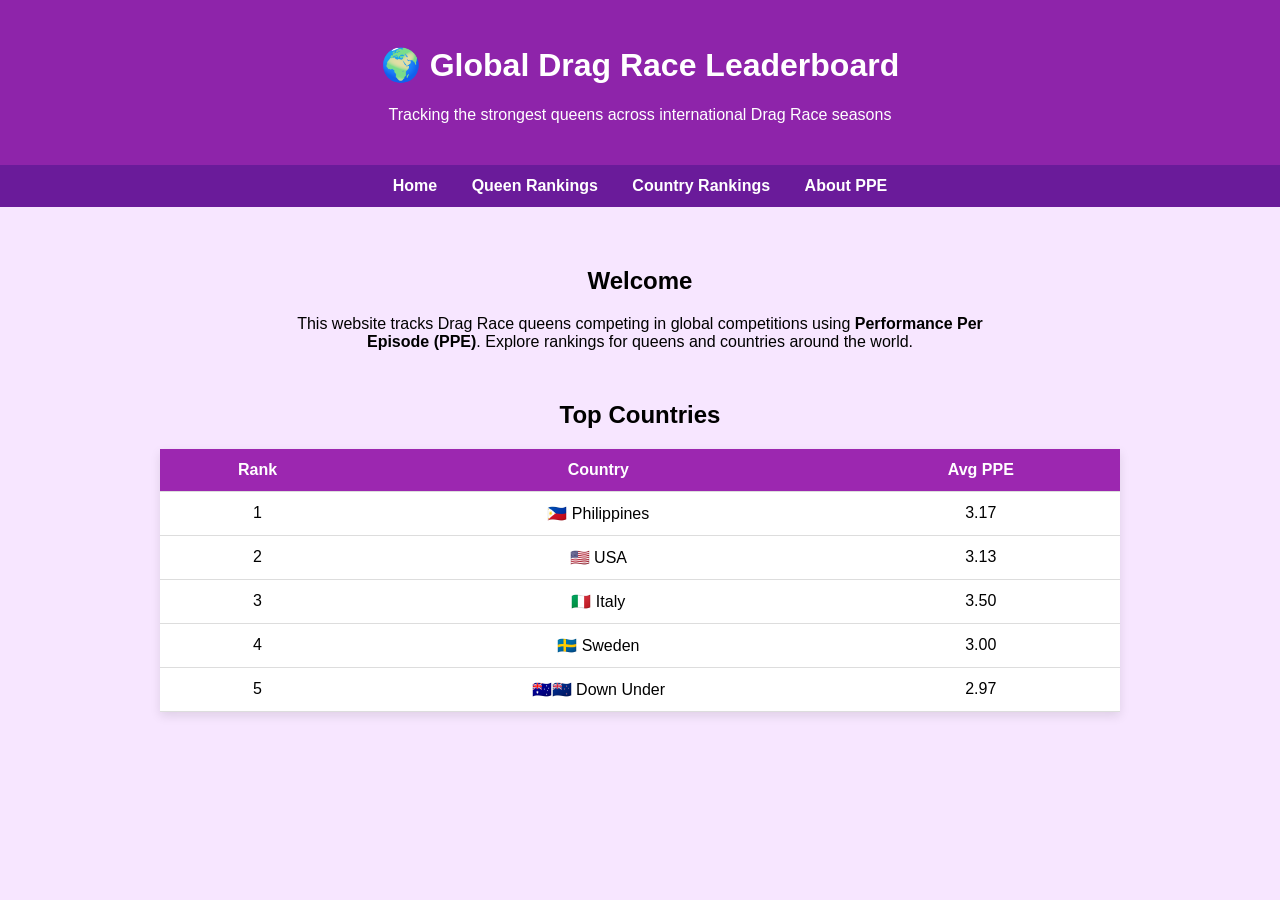
<file: index.html>
<!DOCTYPE html>
<html>

<head>
<title>Global Drag Race Stats</title>
<link rel="stylesheet" href="style.css">
</head>

<body>

<header>
<h1>🌍 Global Drag Race Leaderboard</h1>
<p>Tracking the strongest queens across international Drag Race seasons</p>
</header>

<nav>
<a href="index.html">Home</a>
<a href="queens.html">Queen Rankings</a>
<a href="countries.html">Country Rankings</a>
<a href="about.html">About PPE</a>
</nav>

<div class="container">

<h2>Welcome</h2>

<p style="text-align:center; max-width:700px; margin:auto;">
This website tracks Drag Race queens competing in global competitions
using <b>Performance Per Episode (PPE)</b>.  
Explore rankings for queens and countries around the world.
</p>

<h2 style="margin-top:50px;">Top Countries</h2>

<table>

<tr>
<th>Rank</th>
<th>Country</th>
<th>Avg PPE</th>
</tr>

<tr>
<td>1</td>
<td>🇵🇭 Philippines</td>
<td>3.17</td>
</tr>

<tr>
<td>2</td>
<td>🇺🇸 USA</td>
<td>3.13</td>
</tr>

<tr>
<td>3</td>
<td>🇮🇹 Italy</td>
<td>3.50</td>
</tr>

<tr>
<td>4</td>
<td>🇸🇪 Sweden</td>
<td>3.00</td>
</tr>

<tr>
<td>5</td>
<td>🇦🇺🇳🇿 Down Under</td>
<td>2.97</td>
</tr>

</table>

</div>

</body>
</html>
</file>
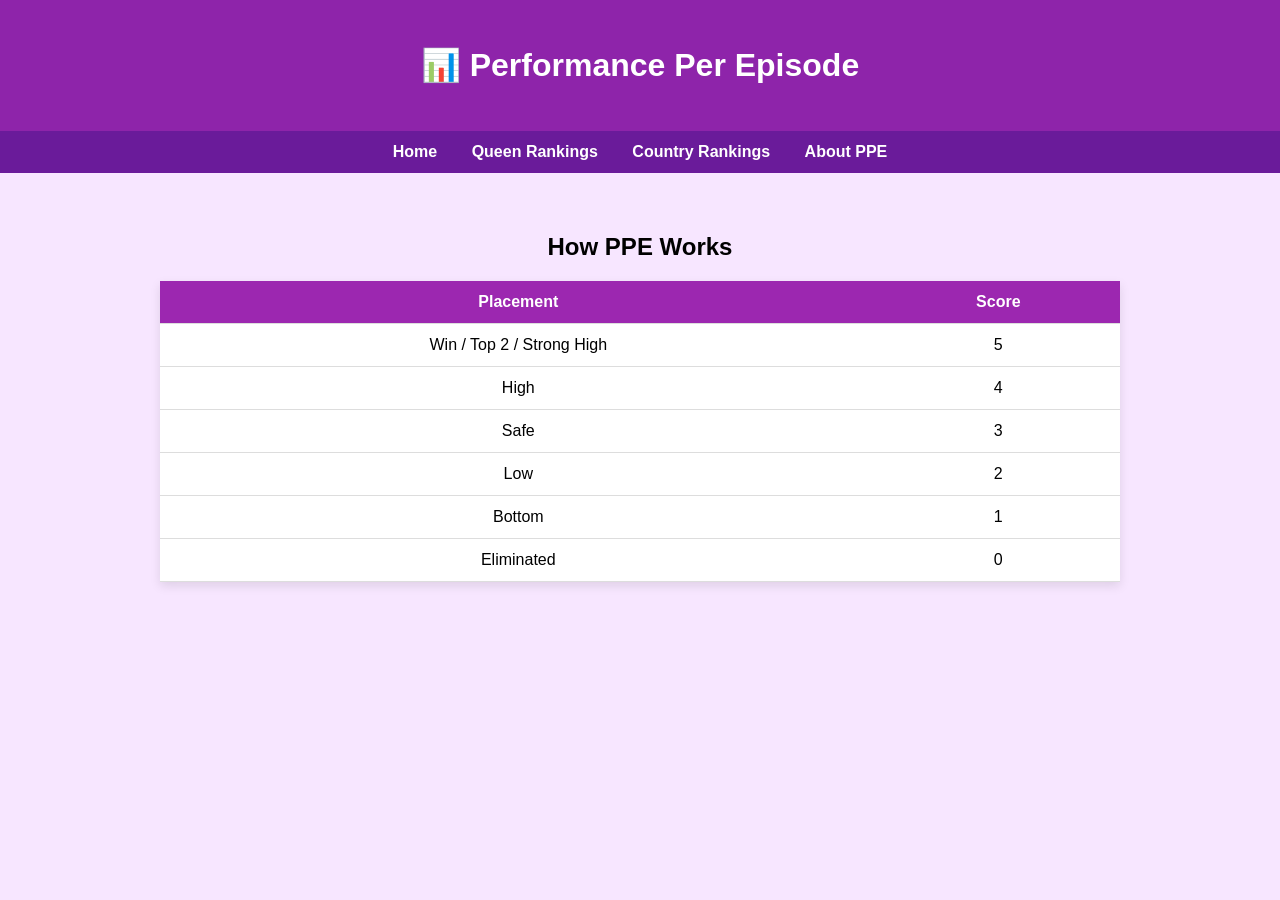
<file: about.html>
<!DOCTYPE html>
<html>

<head>
<title>About PPE</title>
<link rel="stylesheet" href="style.css">
</head>

<body>

<header>
<h1>📊 Performance Per Episode</h1>
</header>

<nav>
<a href="index.html">Home</a>
<a href="queens.html">Queen Rankings</a>
<a href="countries.html">Country Rankings</a>
<a href="about.html">About PPE</a>
</nav>

<div class="container">

<h2>How PPE Works</h2>

<table>

<tr>
<th>Placement</th>
<th>Score</th>
</tr>

<tr>
<td>Win / Top 2 / Strong High</td>
<td>5</td>
</tr>

<tr>
<td>High</td>
<td>4</td>
</tr>

<tr>
<td>Safe</td>
<td>3</td>
</tr>

<tr>
<td>Low</td>
<td>2</td>
</tr>

<tr>
<td>Bottom</td>
<td>1</td>
</tr>

<tr>
<td>Eliminated</td>
<td>0</td>
</tr>

</table>

</div>

</body>
</html>
</file>
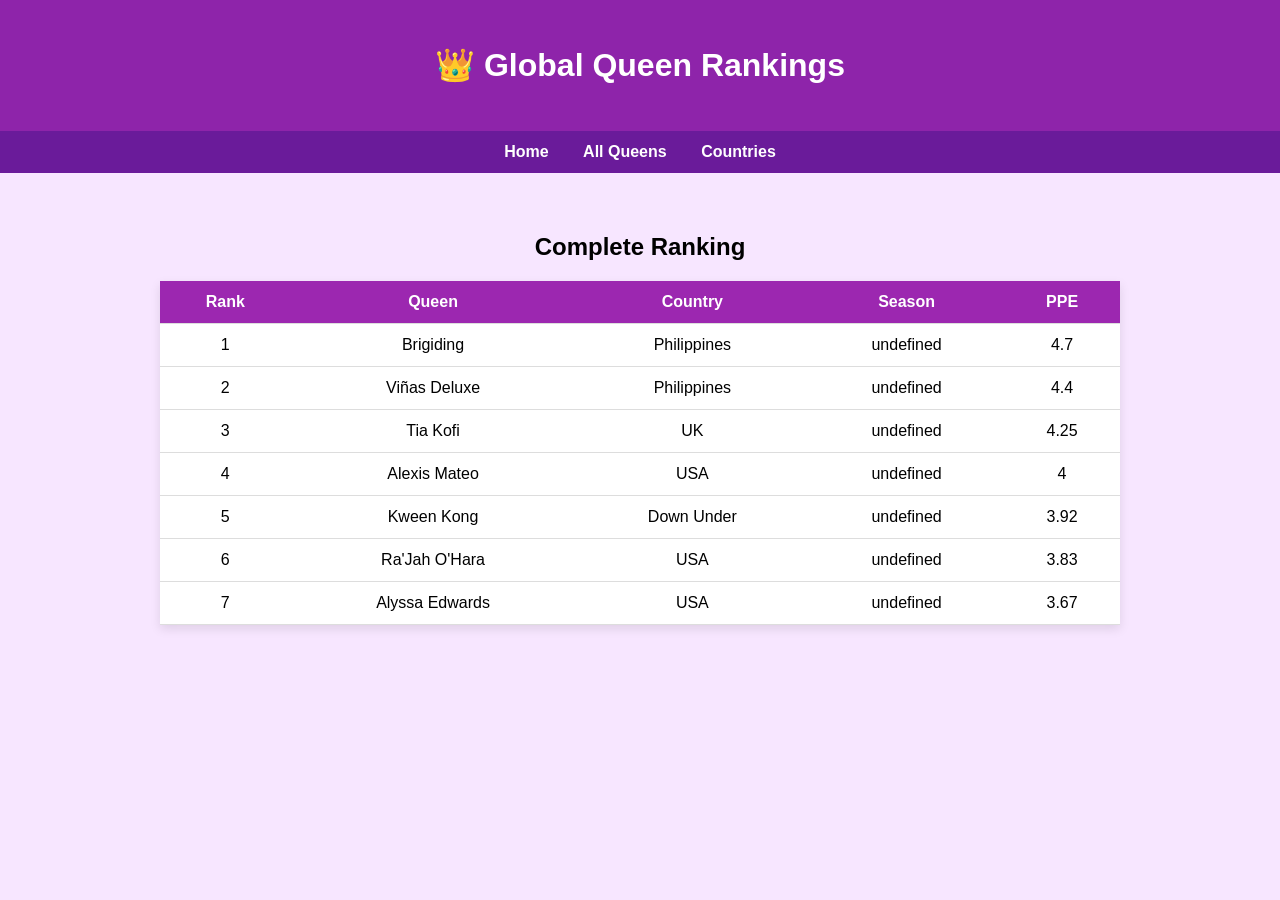
<file: all-queens.html>
<!DOCTYPE html>
<html>

<head>
<title>All Queens Ranking</title>
<link rel="stylesheet" href="style.css">
</head>

<body>

<header>
<h1>👑 Global Queen Rankings</h1>
</header>

<nav>
<a href="index.html">Home</a>
<a href="all-queens.html">All Queens</a>
<a href="countries.html">Countries</a>
</nav>

<div class="container">

<h2>Complete Ranking</h2>

<table id="queenTable">

<tr>
<th>Rank</th>
<th>Queen</th>
<th>Country</th>
<th>Season</th>
<th>PPE</th>
</tr>

</table>

</div>

<script src="data.js"></script>

<script>

queens.sort((a,b)=> b.ppe - a.ppe)

const table = document.getElementById("queenTable")

queens.forEach((q,index)=>{

let row = table.insertRow()

row.innerHTML = `
<td>${index+1}</td>
<td>${q.name}</td>
<td>${q.country}</td>
<td>${q.season}</td>
<td>${q.ppe}</td>
`

})

</script>

</body>
</html>
</file>
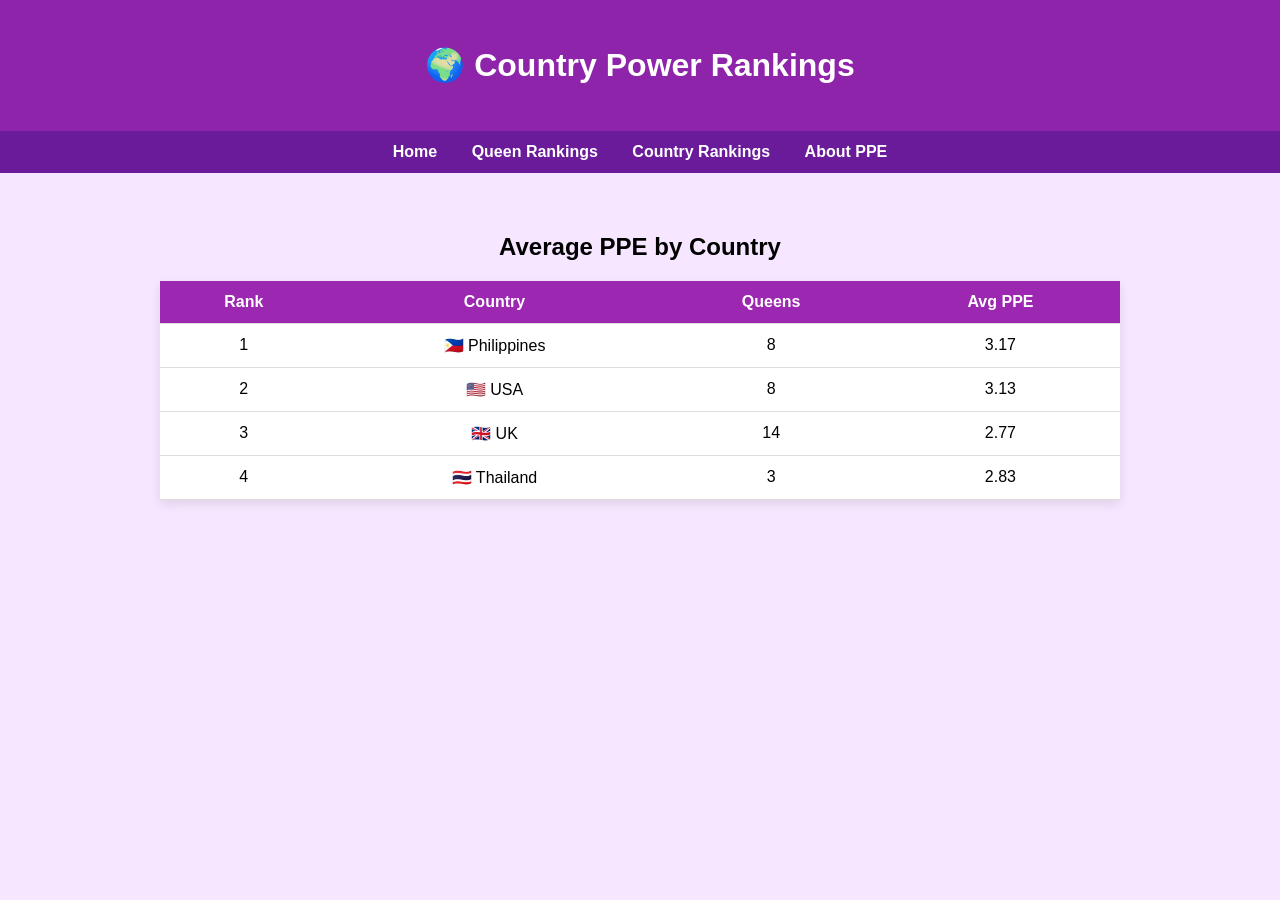
<file: countries.html>
<!DOCTYPE html>
<html>

<head>
<title>Country Rankings</title>
<link rel="stylesheet" href="style.css">
</head>

<body>

<header>
<h1>🌍 Country Power Rankings</h1>
</header>

<nav>
<a href="index.html">Home</a>
<a href="queens.html">Queen Rankings</a>
<a href="countries.html">Country Rankings</a>
<a href="about.html">About PPE</a>
</nav>

<div class="container">

<h2>Average PPE by Country</h2>

<table>

<tr>
<th>Rank</th>
<th>Country</th>
<th>Queens</th>
<th>Avg PPE</th>
</tr>

<tr>
<td>1</td>
<td>🇵🇭 Philippines</td>
<td>8</td>
<td>3.17</td>
</tr>

<tr>
<td>2</td>
<td>🇺🇸 USA</td>
<td>8</td>
<td>3.13</td>
</tr>

<tr>
<td>3</td>
<td>🇬🇧 UK</td>
<td>14</td>
<td>2.77</td>
</tr>

<tr>
<td>4</td>
<td>🇹🇭 Thailand</td>
<td>3</td>
<td>2.83</td>
</tr>

</table>

</div>

</body>
</html>
</file>
<file: style.css>
body{
font-family: Arial, sans-serif;
margin:0;
background:#f7e6ff;
}

header{
background:#8e24aa;
color:white;
padding:25px;
text-align:center;
}

nav{
background:#6a1b9a;
padding:12px;
text-align:center;
}

nav a{
color:white;
margin:0 15px;
text-decoration:none;
font-weight:bold;
}

nav a:hover{
text-decoration:underline;
}

.container{
padding:40px;
}

table{
border-collapse:collapse;
width:80%;
margin:auto;
background:white;
box-shadow:0 4px 10px rgba(0,0,0,0.1);
}

th,td{
padding:12px;
text-align:center;
border-bottom:1px solid #ddd;
}

th{
background:#9c27b0;
color:white;
}

tr:hover{
background:#f3e5f5;
}

h2{
text-align:center;
}
</file>
